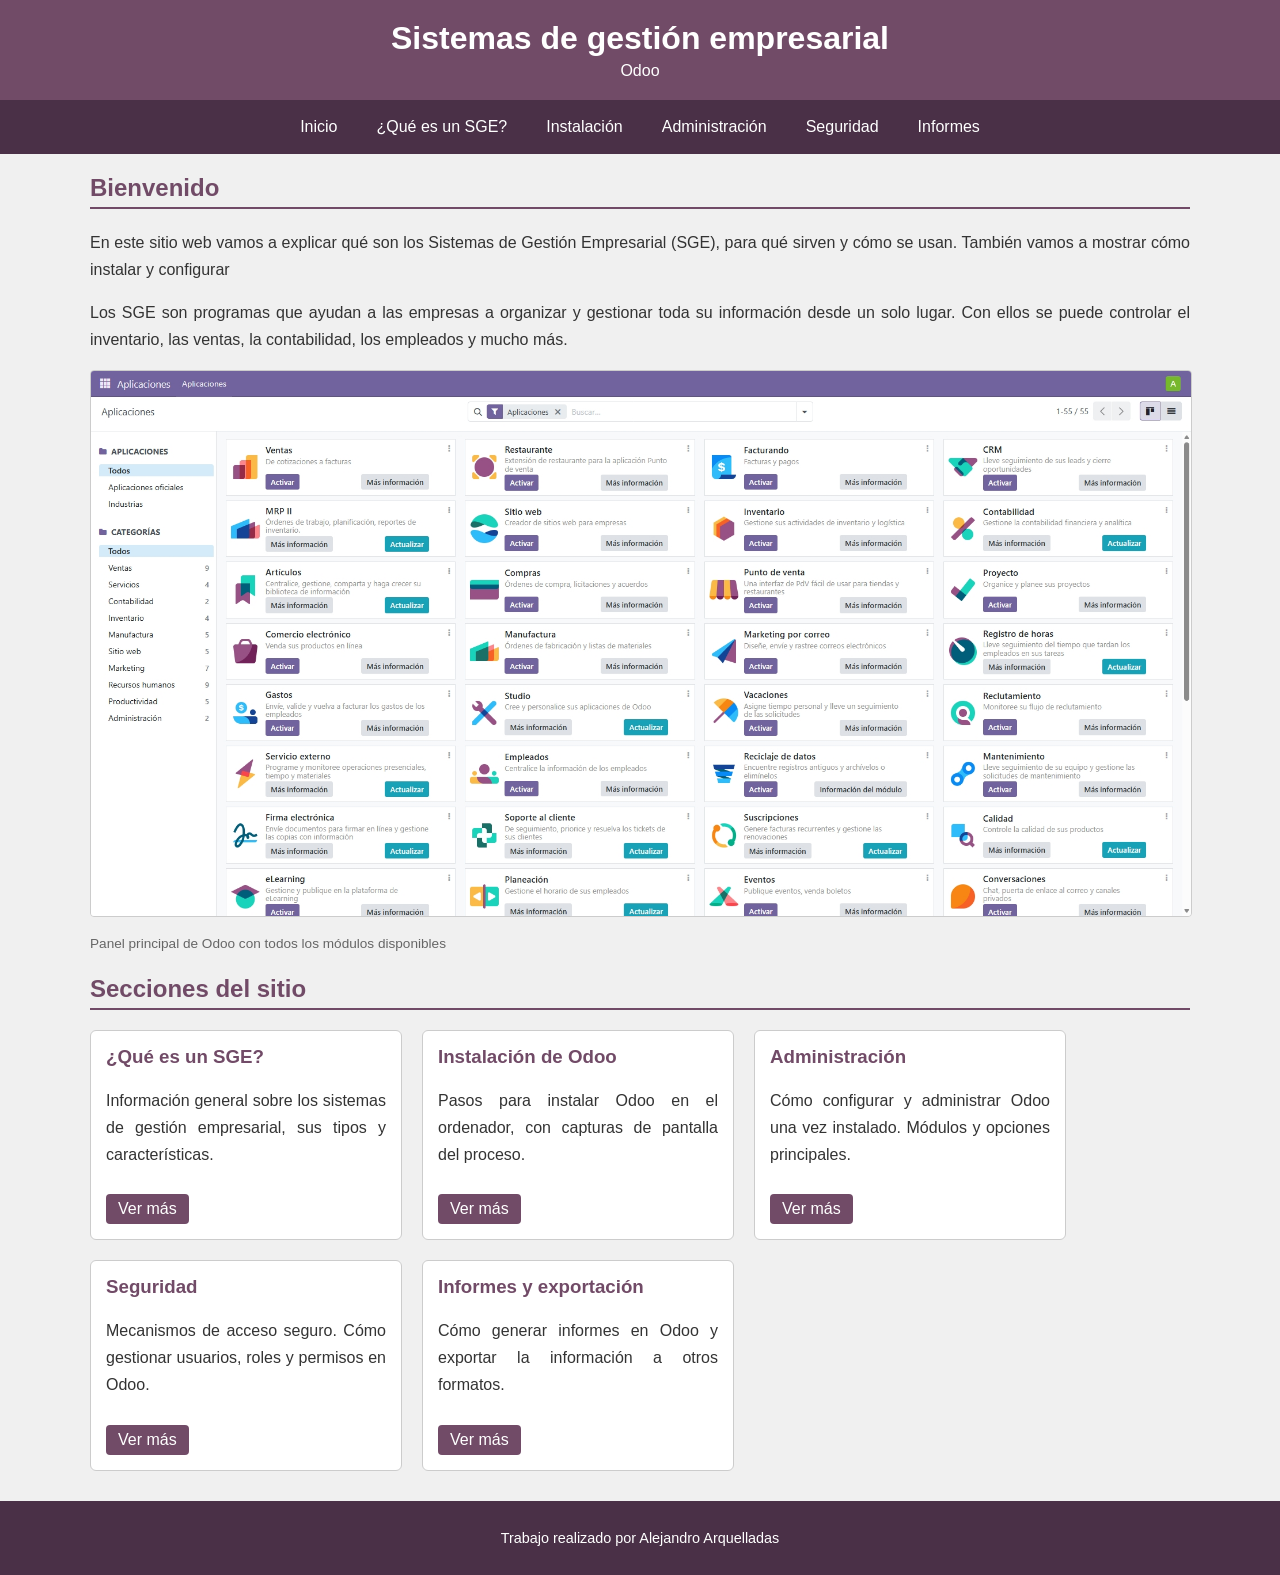
<file: index.html>
<!DOCTYPE html>
<html lang="en">
<head>
    <meta charset="UTF-8">
    <meta name="viewport" content="width=device-width, initial-scale=1.0">
    <title>Document</title>
    <link rel="stylesheet" href="estilo.css">
</head>
<body>

    <header>
        <h1>Sistemas de gestión empresarial</h1>
        <p> Odoo </p>
    </header>

    <button class="botonMenu" onclick="abrirMenu()">Menú</button>

    <nav>
        <ul id="menuprincipal">
            <li><a href="index.html">Inicio</a></li>
            <li><a href="Sge.html">¿Qué es un SGE?</a></li>
            <li><a href="Odoo.html">Instalación</a></li>
            <li><a href="Admin.html">Administración</a></li>
            <li><a href="Seguridad.html">Seguridad</a></li>
            <li><a href="Informes.html">Informes</a></li>
        </ul>
    </nav>

    <div class="contenido">

<h2>Bienvenido</h2>

<p>
            En este sitio web vamos a explicar qué son los Sistemas de Gestión Empresarial (SGE),
            para qué sirven y cómo se usan. También vamos a mostrar cómo instalar y configurar
</p>

<p>
   Los SGE son programas que ayudan a las empresas a organizar y gestionar toda su
   información desde un solo lugar. Con ellos se puede controlar el inventario, las ventas,
la contabilidad, los empleados y mucho más.
</p>

<img class="imagenCentro" src="panelprincipal.jpeg" alt="Panel principal de Odoo">
<p class="textoImagen">Panel principal de Odoo con todos los módulos disponibles</p>

<h2>Secciones del sitio</h2>

        <div class="tarjetas">

            <div class="tarjeta">
                <h3>¿Qué es un SGE?</h3>
                <p>Información general sobre los sistemas de gestión empresarial, sus tipos y características.</p>
                <a href="Sge.html">Ver más</a>
            </div>

            <div class="tarjeta">
                <h3>Instalación de Odoo</h3>
                <p>Pasos para instalar Odoo en el ordenador, con capturas de pantalla del proceso.</p>
                <a href="Odoo.html">Ver más</a>
            </div>

            <div class="tarjeta">
                <h3>Administración</h3>
                <p>Cómo configurar y administrar Odoo una vez instalado. Módulos y opciones principales.</p>
                <a href="Admin.html">Ver más</a>
            </div>

            <div class="tarjeta">
                <h3>Seguridad</h3>
                <p>Mecanismos de acceso seguro. Cómo gestionar usuarios, roles y permisos en Odoo.</p>
                <a href="Seguridad.html">Ver más</a>
            </div>

            <div class="tarjeta">
                <h3>Informes y exportación</h3>
                <p>Cómo generar informes en Odoo y exportar la información a otros formatos.</p>
                <a href="Informes.html">Ver más</a>
            </div>

        </div>

    </div>

    <footer>
        <p>Trabajo realizado por Alejandro Arquelladas</p>
    </footer>

    <script>
        function abrirMenu() {
            var menu = document.getElementById("menuprincipal");
            if (menu.className === "abierto") {
                menu.className = "";
            } else {
                menu.className = "abierto";
            }
        }
    </script>

</body>
</html>
</file>
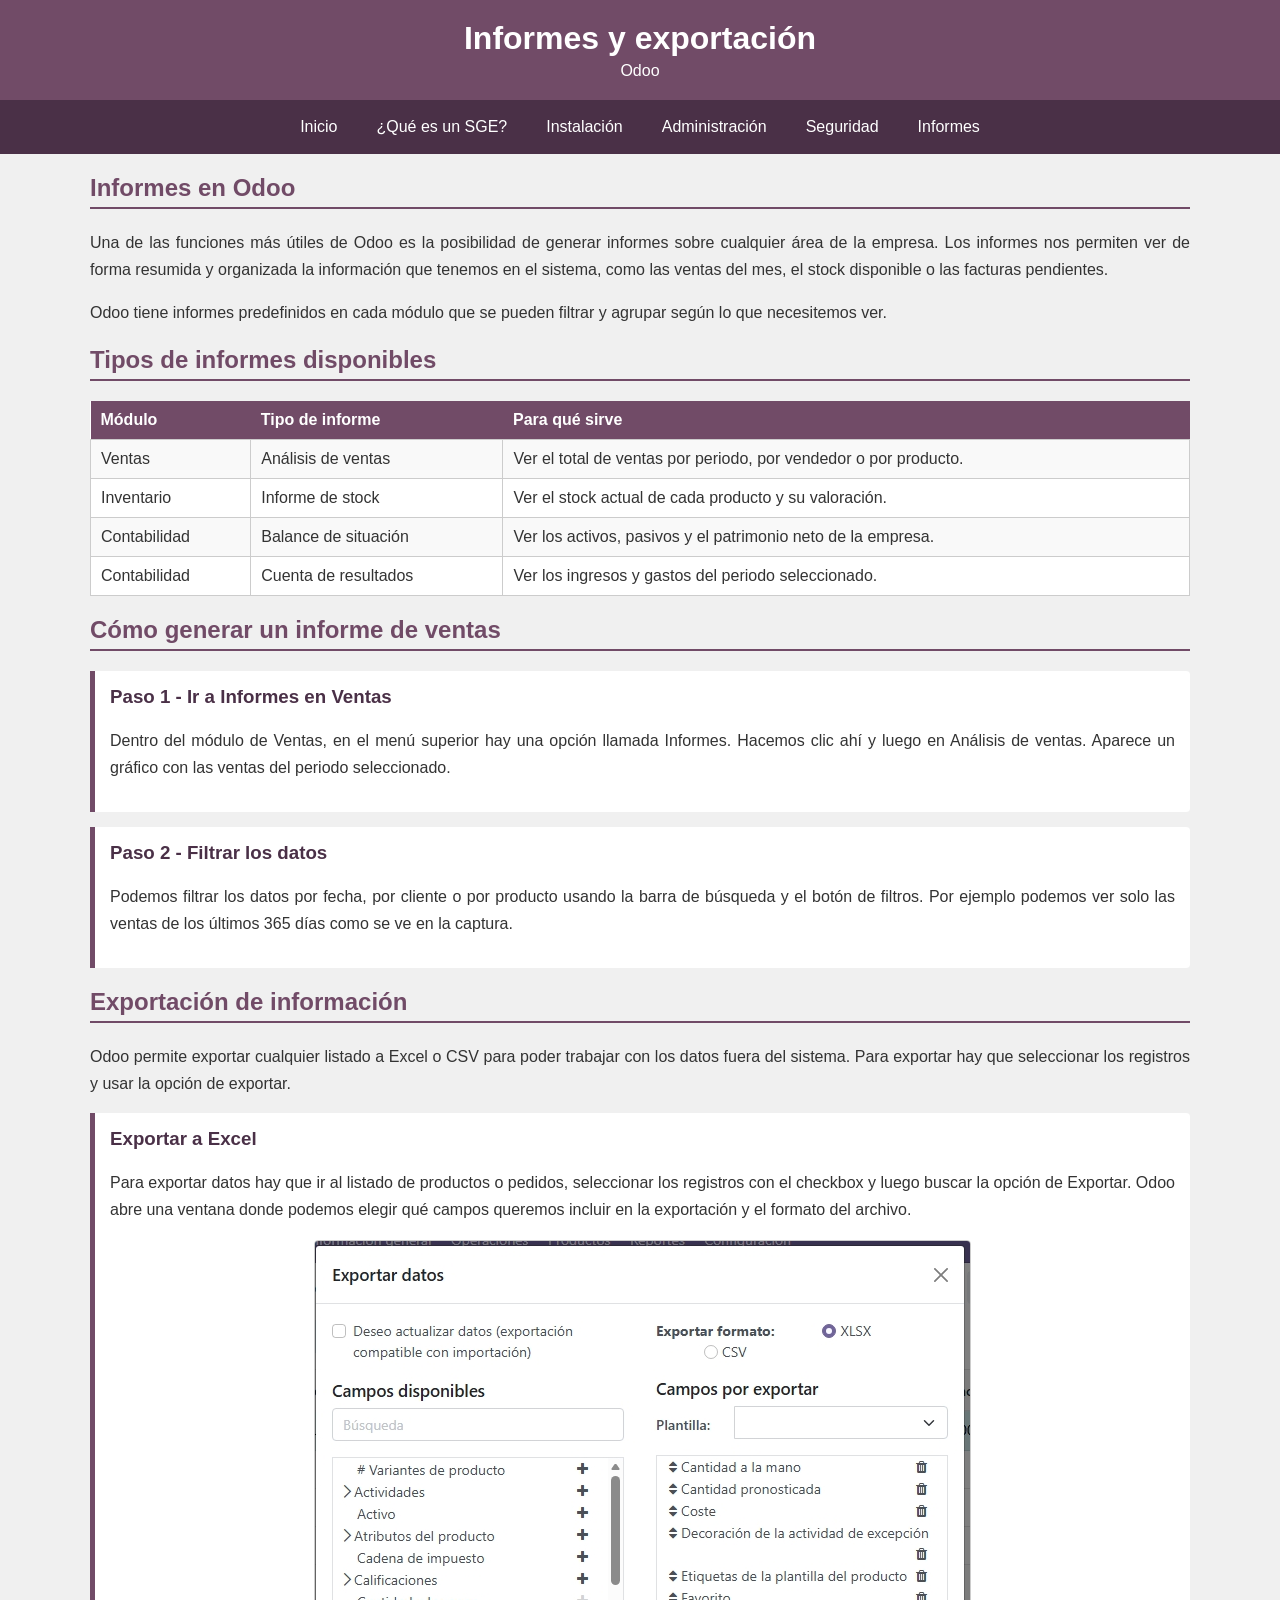
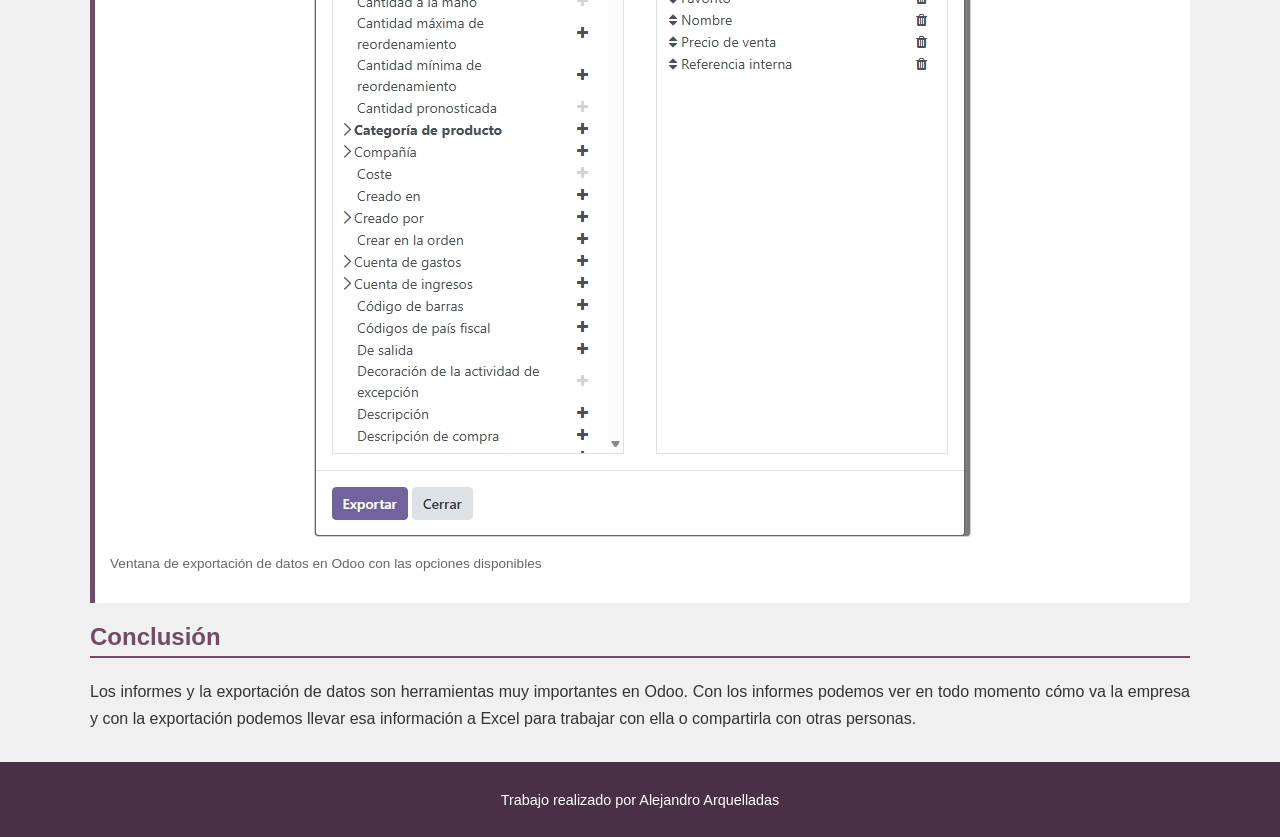
<file: Informes.html>
<!DOCTYPE html>
<html lang="en">
<head>
    <meta charset="UTF-8">
    <meta name="viewport" content="width=device-width, initial-scale=1.0">
    <title>Document</title>
    <link rel="stylesheet" href="estilo.css">


</head>
<body>

    <header>
        <h1>Informes y exportación</h1>
        <p> Odoo</p>
    </header>

    <button class="botonMenu" onclick="abrirMenu()"> Menú</button>

    <nav>
        <ul id="menuprincipal">
            <li><a href="index.html">Inicio</a></li>
            <li><a href="Sge.html">¿Qué es un SGE?</a></li>
            <li><a href="Odoo.html">Instalación</a></li>
            <li><a href="Admin.html">Administración</a></li>
            <li><a href="Seguridad.html">Seguridad</a></li>
            <li><a href="Informes.html">Informes</a></li>
        </ul>
    </nav>

   
<div class="contenido">

<h2>Informes en Odoo</h2>

<p>
    Una de las funciones más útiles de Odoo es la posibilidad de generar informes
    sobre cualquier área de la empresa. Los informes nos permiten ver de forma
    resumida y organizada la información que tenemos en el sistema, como las ventas
    del mes, el stock disponible o las facturas pendientes.
    </p>

<p>
    Odoo tiene informes predefinidos en cada módulo que se pueden filtrar y
    agrupar según lo que necesitemos ver.
</p>

<h2>Tipos de informes disponibles</h2>

<table>
    <tr>
        <th>Módulo</th>
        <th>Tipo de informe</th>
        <th>Para qué sirve</th>
    </tr>
    <tr>
        <td>Ventas</td>
        <td>Análisis de ventas</td>
        <td>Ver el total de ventas por periodo, por vendedor o por producto.</td>
    </tr>
    <tr>
        <td>Inventario</td>
        <td>Informe de stock</td>
        <td>Ver el stock actual de cada producto y su valoración.</td>
    </tr>
    <tr>
        <td>Contabilidad</td>
        <td>Balance de situación</td>
        <td>Ver los activos, pasivos y el patrimonio neto de la empresa.</td>
    </tr>
    <tr>
        <td>Contabilidad</td>
        <td>Cuenta de resultados</td>
        <td>Ver los ingresos y gastos del periodo seleccionado.</td>
    </tr>
</table>

<h2>Cómo generar un informe de ventas</h2>

<div class="paso">
<h3>Paso 1 - Ir a Informes en Ventas</h3>
<p>
Dentro del módulo de Ventas, en el menú superior hay una opción llamada
Informes. Hacemos clic ahí y luego en Análisis de ventas. Aparece un
gráfico con las ventas del periodo seleccionado.
</p>
</div>

<div class="paso">
<h3>Paso 2 - Filtrar los datos</h3>
<p>
    Podemos filtrar los datos por fecha, por cliente o por producto usando
    la barra de búsqueda y el botón de filtros. Por ejemplo podemos ver
    solo las ventas de los últimos 365 días como se ve en la captura.
</p>
</div>

<h2>Exportación de información</h2>

<p>
    Odoo permite exportar cualquier listado a Excel o CSV para poder trabajar
    con los datos fuera del sistema. Para exportar hay que seleccionar los
    registros y usar la opción de exportar.
</p>

<div class="paso">
<h3>Exportar a Excel</h3>
<p>
    Para exportar datos hay que ir al listado de productos o pedidos,
    seleccionar los registros con el checkbox y luego buscar la opción
    de Exportar. Odoo abre una ventana donde podemos elegir qué campos
    queremos incluir en la exportación y el formato del archivo.
</p>
<img class="imagenCentro" src="exportar.jpeg" alt="Ventana de exportación de datos">
<p class="textoImagen">Ventana de exportación de datos en Odoo con las opciones disponibles</p>
</div>

<h2>Conclusión</h2>

<p>
    Los informes y la exportación de datos son herramientas muy importantes en Odoo.
    Con los informes podemos ver en todo momento cómo va la empresa y con la
    exportación podemos llevar esa información a Excel para trabajar con ella
    o compartirla con otras personas.
    </p>

</div>

<footer>
<p>Trabajo realizado por Alejandro Arquelladas</p>
</footer>

<script>
    function abrirMenu() {
    var menu = document.getElementById("menuprincipal");
    if (menu.className === "abierto") {
    menu.className = "";
    } else {
    menu.className = "abierto";
    }
    }
</script>

</body>
</html>
</file>
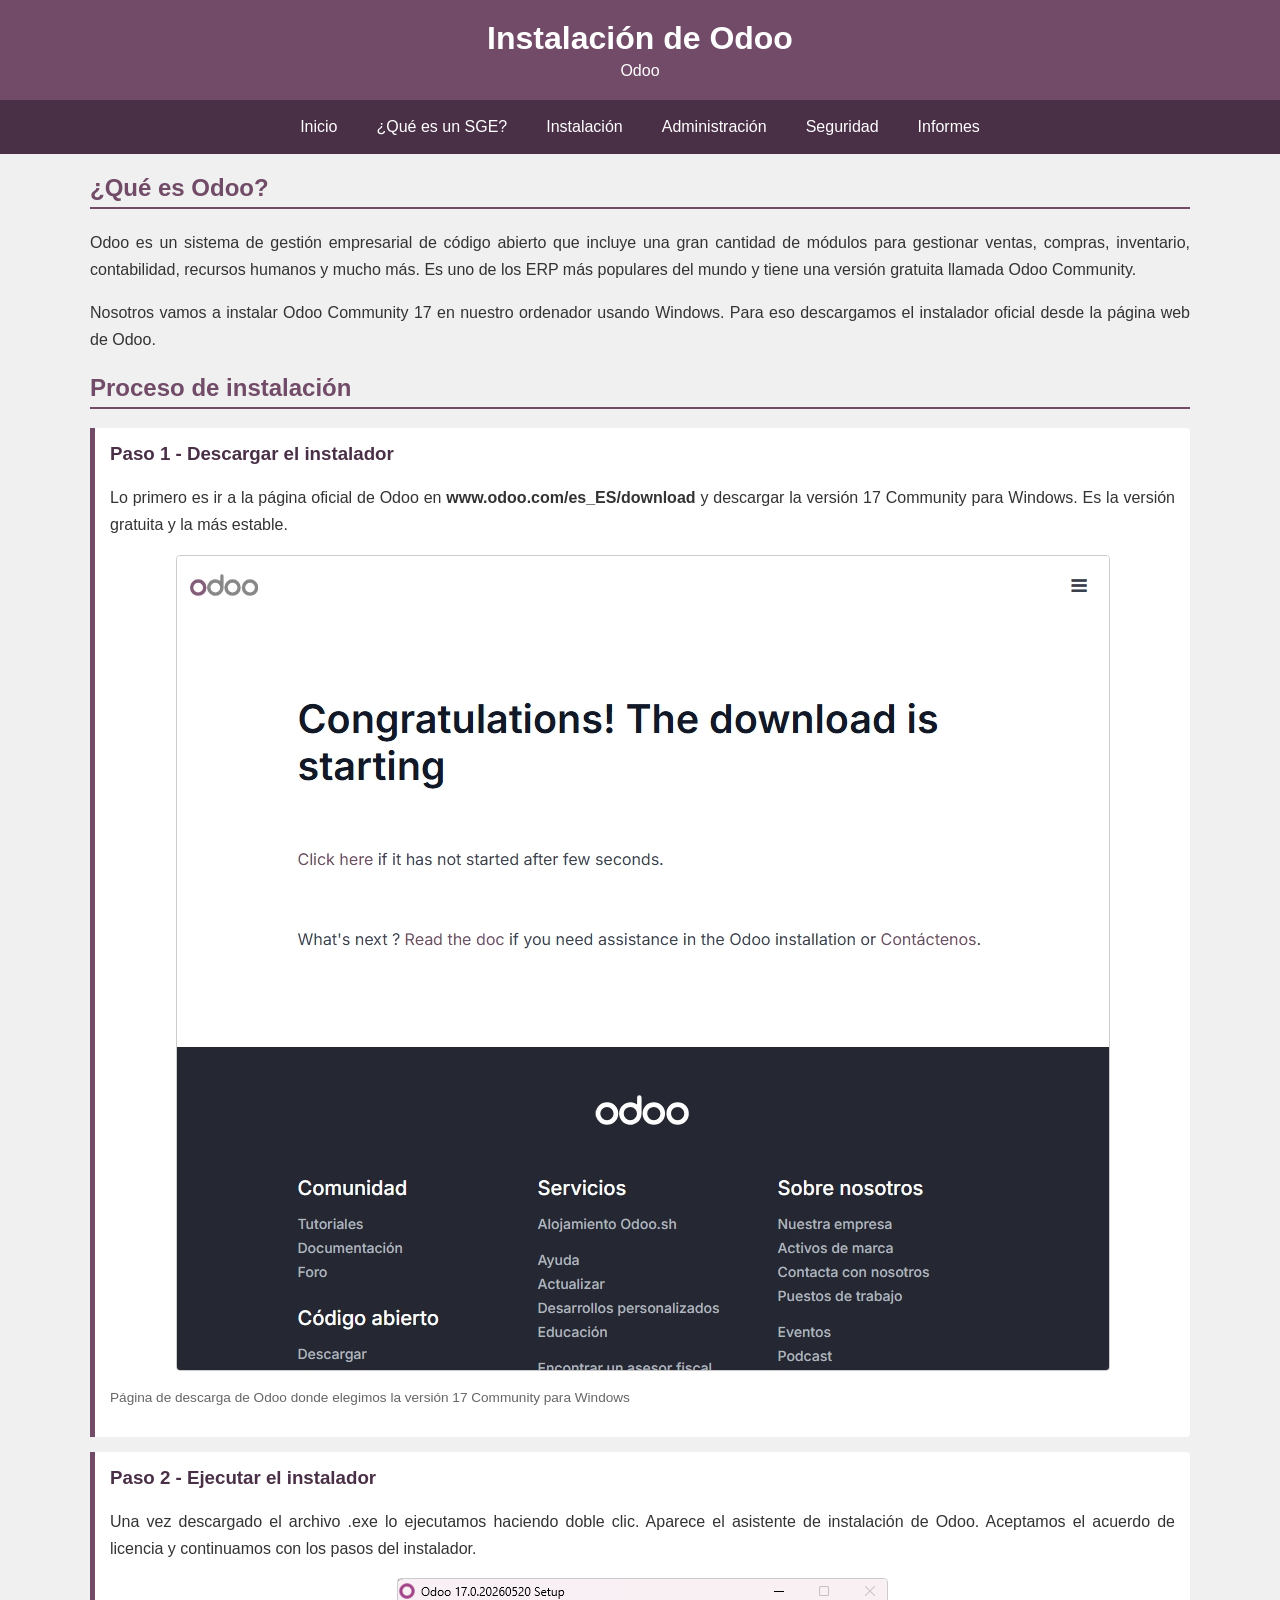
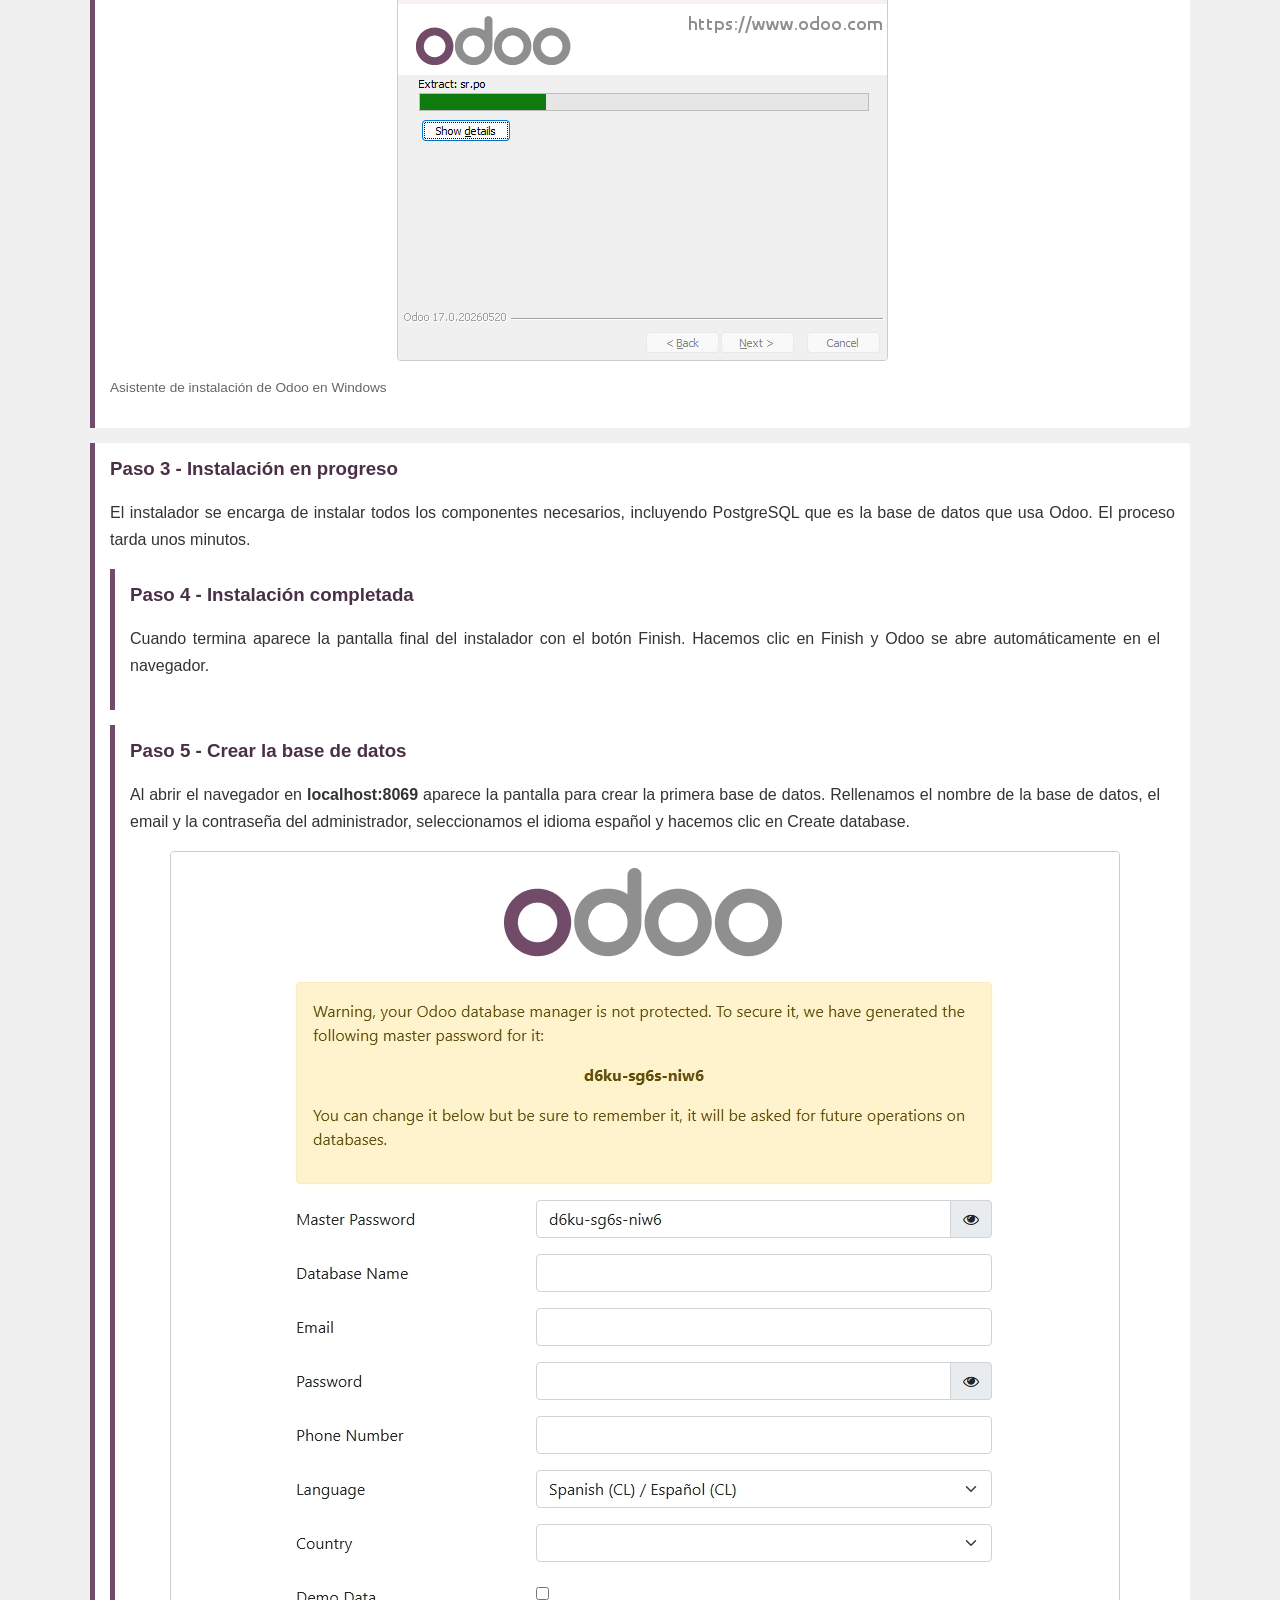
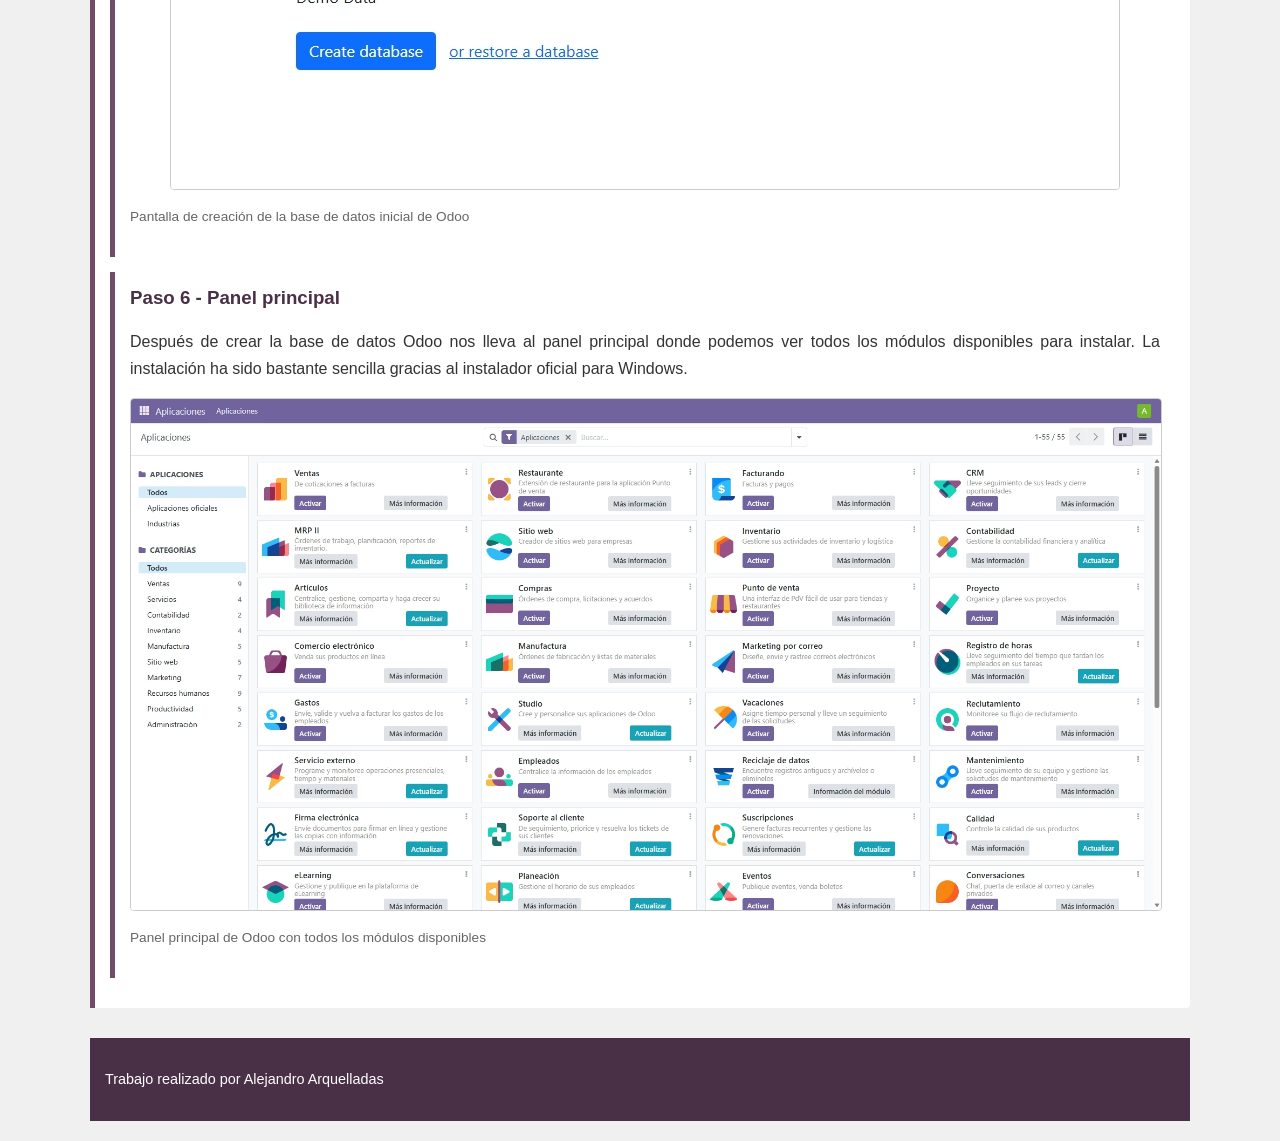
<file: Odoo.html>
<!DOCTYPE html>
<html lang="en">
<head>
    <meta charset="UTF-8">
    <meta name="viewport" content="width=device-width, initial-scale=1.0">
    <title>Document</title>
 <link rel="stylesheet" href="estilo.css">
</head>
<body>

    <header>
        <h1>Instalación de Odoo</h1>
        <p>Odoo</p>
    </header>

    <button class="botonMenu" onclick="abrirMenu()">Menú</button>

    <nav>
        <ul id="menuprincipal">
            <li><a href="index.html">Inicio</a></li>
            <li><a href="Sge.html">¿Qué es un SGE?</a></li>
            <li><a href="Odoo.html">Instalación</a></li>
            <li><a href="Admin.html">Administración</a></li>
            <li><a href="Seguridad.html">Seguridad</a></li>
            <li><a href="Informes.html">Informes</a></li>
        </ul>
    </nav>

   
<div class="contenido">

<h2>¿Qué es Odoo?</h2>

<p>
    
    Odoo es un sistema de gestión empresarial de código abierto que incluye una gran
    cantidad de módulos para gestionar ventas, compras, inventario, contabilidad,
    recursos humanos y mucho más. Es uno de los ERP más populares del mundo y tiene
    una versión gratuita llamada Odoo Community.
</p>

<p>
Nosotros vamos a instalar Odoo Community 17 en nuestro ordenador usando Windows.
Para eso descargamos el instalador oficial desde la página web de Odoo.
</p>

<h2>Proceso de instalación</h2>

<div class="paso">

    <h3>Paso 1 - Descargar el instalador</h3>
    <p>
Lo primero es ir a la página oficial de Odoo en <strong>www.odoo.com/es_ES/download</strong>
y descargar la versión 17 Community para Windows. Es la versión gratuita y la más estable.
    </p>
<img class="imagenCentro" src="descarga.jpeg" alt="Descarga de Odoo desde la web oficial">
<p class="textoImagen">Página de descarga de Odoo donde elegimos la versión 17 Community para Windows</p>
</div>

<div class="paso">
<h3>Paso 2 - Ejecutar el instalador</h3>
<p>
    Una vez descargado el archivo .exe lo ejecutamos haciendo doble clic.
    Aparece el asistente de instalación de Odoo. Aceptamos el acuerdo de licencia
    y continuamos con los pasos del instalador.
</p>
<img class="imagenCentro" src="instalador.png" alt="Asistente de instalación de Odoo">
<p class="textoImagen">Asistente de instalación de Odoo en Windows</p>
</div>

<div class="paso">
<h3>Paso 3 - Instalación en progreso</h3>
<p>
    El instalador se encarga de instalar todos los componentes necesarios,
    incluyendo PostgreSQL que es la base de datos que usa Odoo. El proceso
    tarda unos minutos.
</p>



<div class="paso">
<h3>Paso 4 - Instalación completada</h3>
<p>
Cuando termina aparece la pantalla final del instalador con el botón Finish.
Hacemos clic en Finish y Odoo se abre automáticamente en el navegador.
</p>

</div>

<div class="paso">
    <h3>Paso 5 - Crear la base de datos</h3>
<p>
    Al abrir el navegador en <strong>localhost:8069</strong> aparece la pantalla
    para crear la primera base de datos. Rellenamos el nombre de la base de datos,
    el email y la contraseña del administrador, seleccionamos el idioma español
    y hacemos clic en Create database.
</p>
<img class="imagenCentro" src="crearbdd.jpeg" alt="Crear base de datos en Odoo">
<p class="textoImagen">Pantalla de creación de la base de datos inicial de Odoo</p>
</div>

<div class="paso">
    <h3>Paso 6 - Panel principal</h3>
<p>
    Después de crear la base de datos Odoo nos lleva al panel principal donde
    podemos ver todos los módulos disponibles para instalar. La instalación
    ha sido bastante sencilla gracias al instalador oficial para Windows.
</p>
<img class="imagenCentro" src="panelprincipal.jpeg" alt="Panel principal de Odoo">
<p class="textoImagen">Panel principal de Odoo con todos los módulos disponibles</p>
</div>

</div>

<footer>
<p>Trabajo realizado por Alejandro Arquelladas</p>
</footer>

<script>
    function abrirMenu() {
    var menu = document.getElementById("menuprincipal");
    if (menu.className === "abierto") {
    menu.className = "";
    } else {
    menu.className = "abierto";
    }
    }
</script>

</body>
</html>
</file>
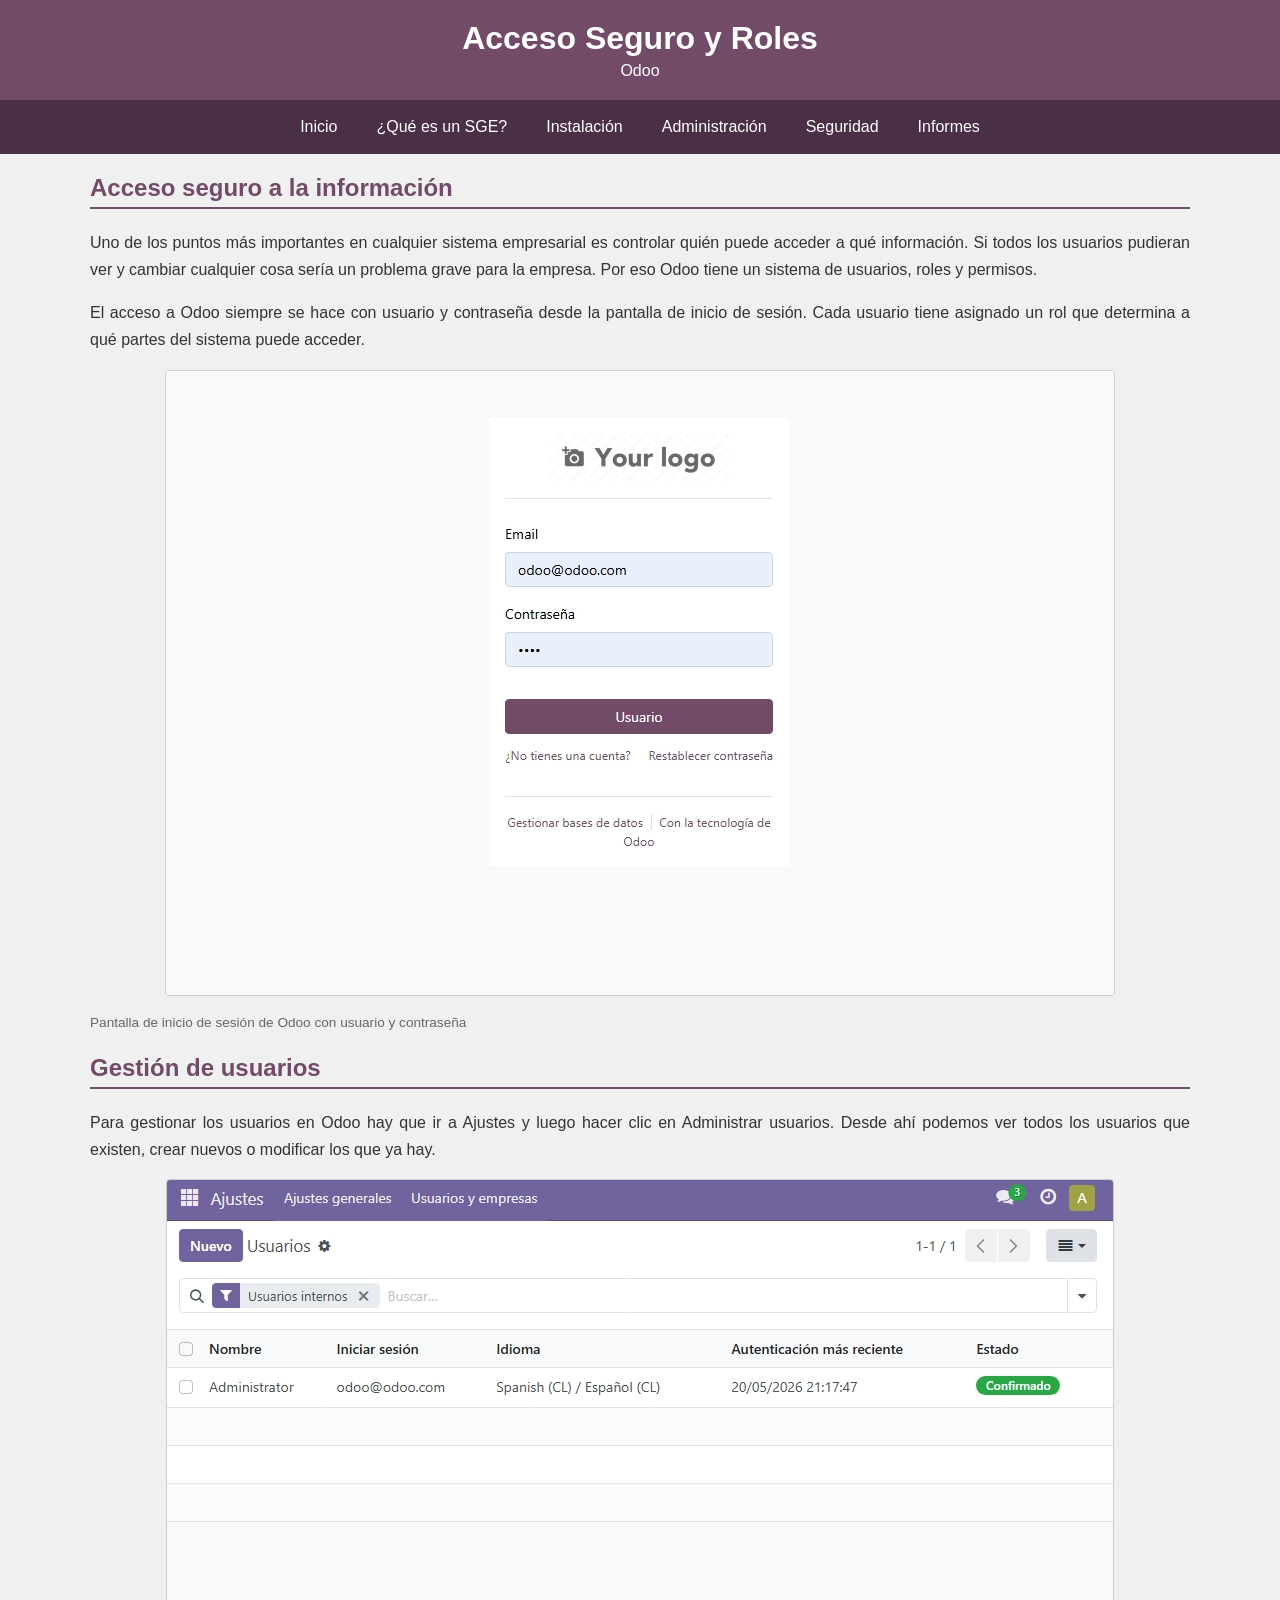
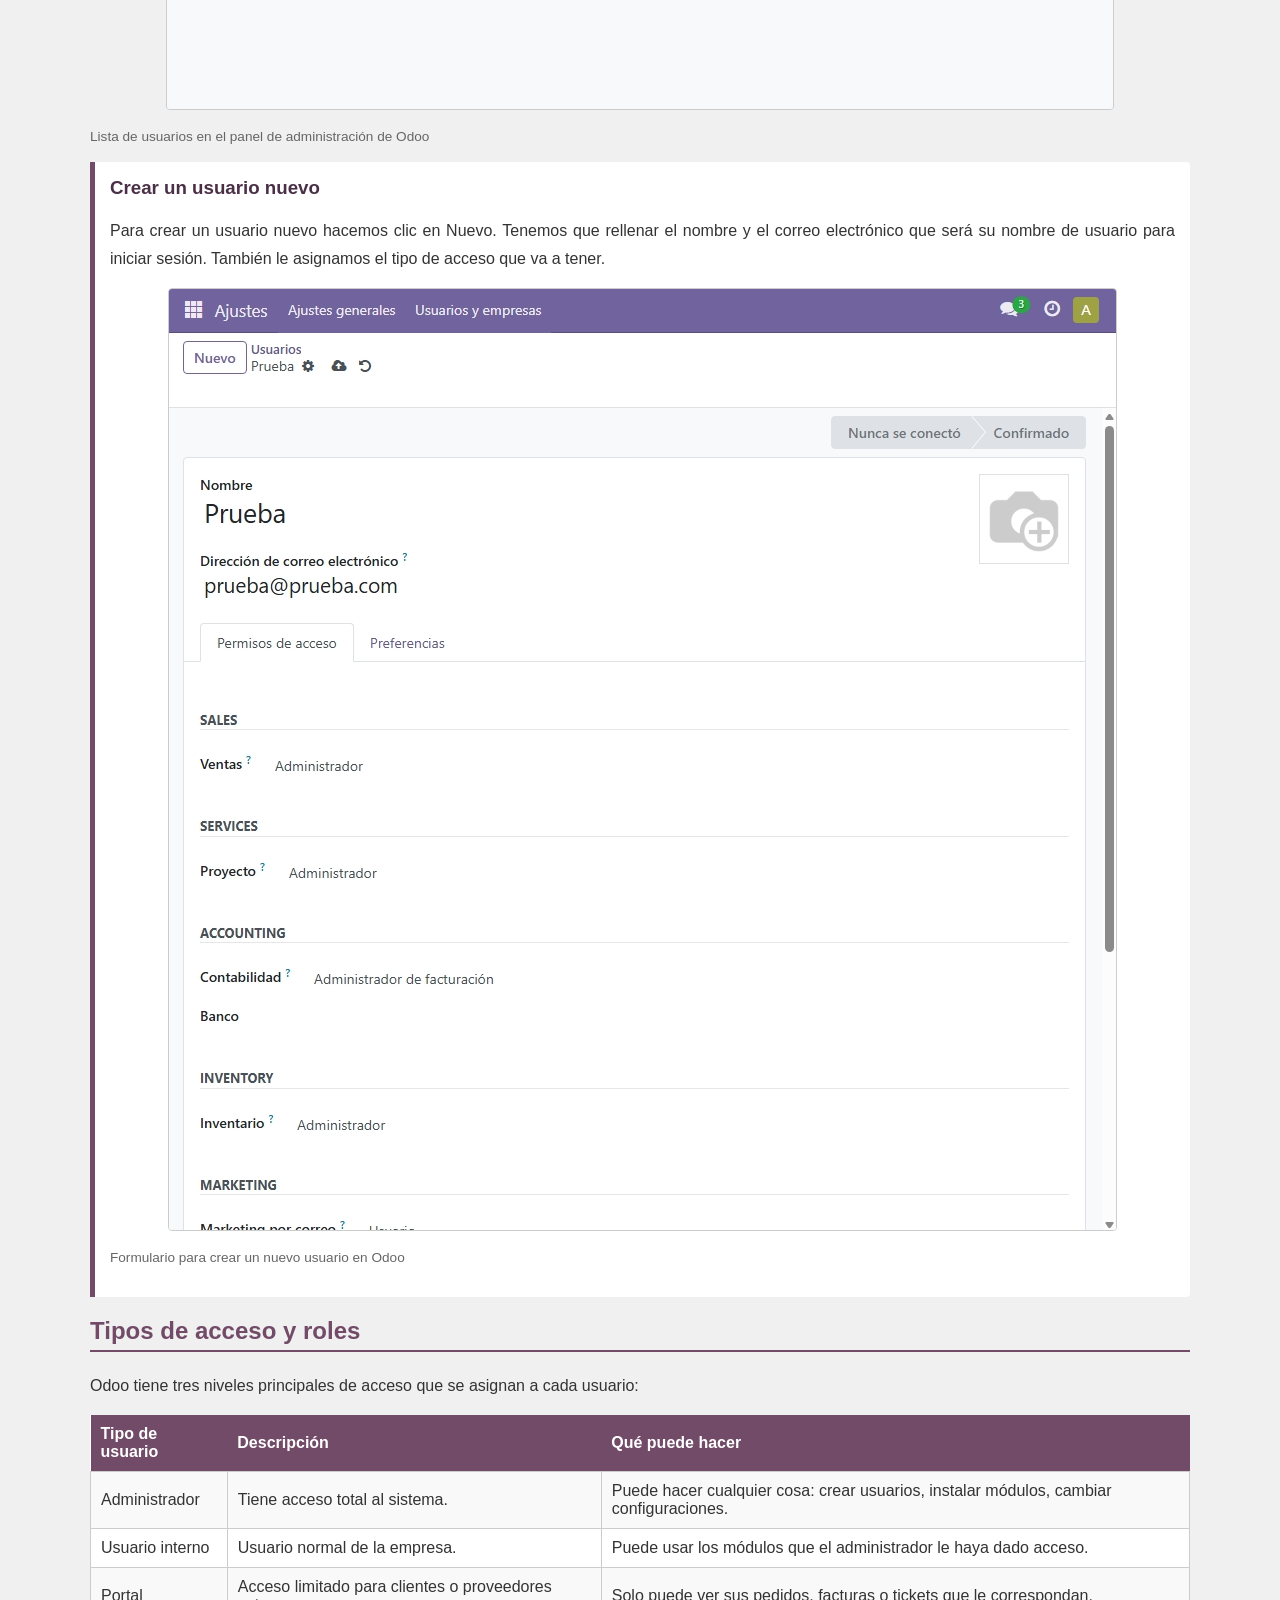
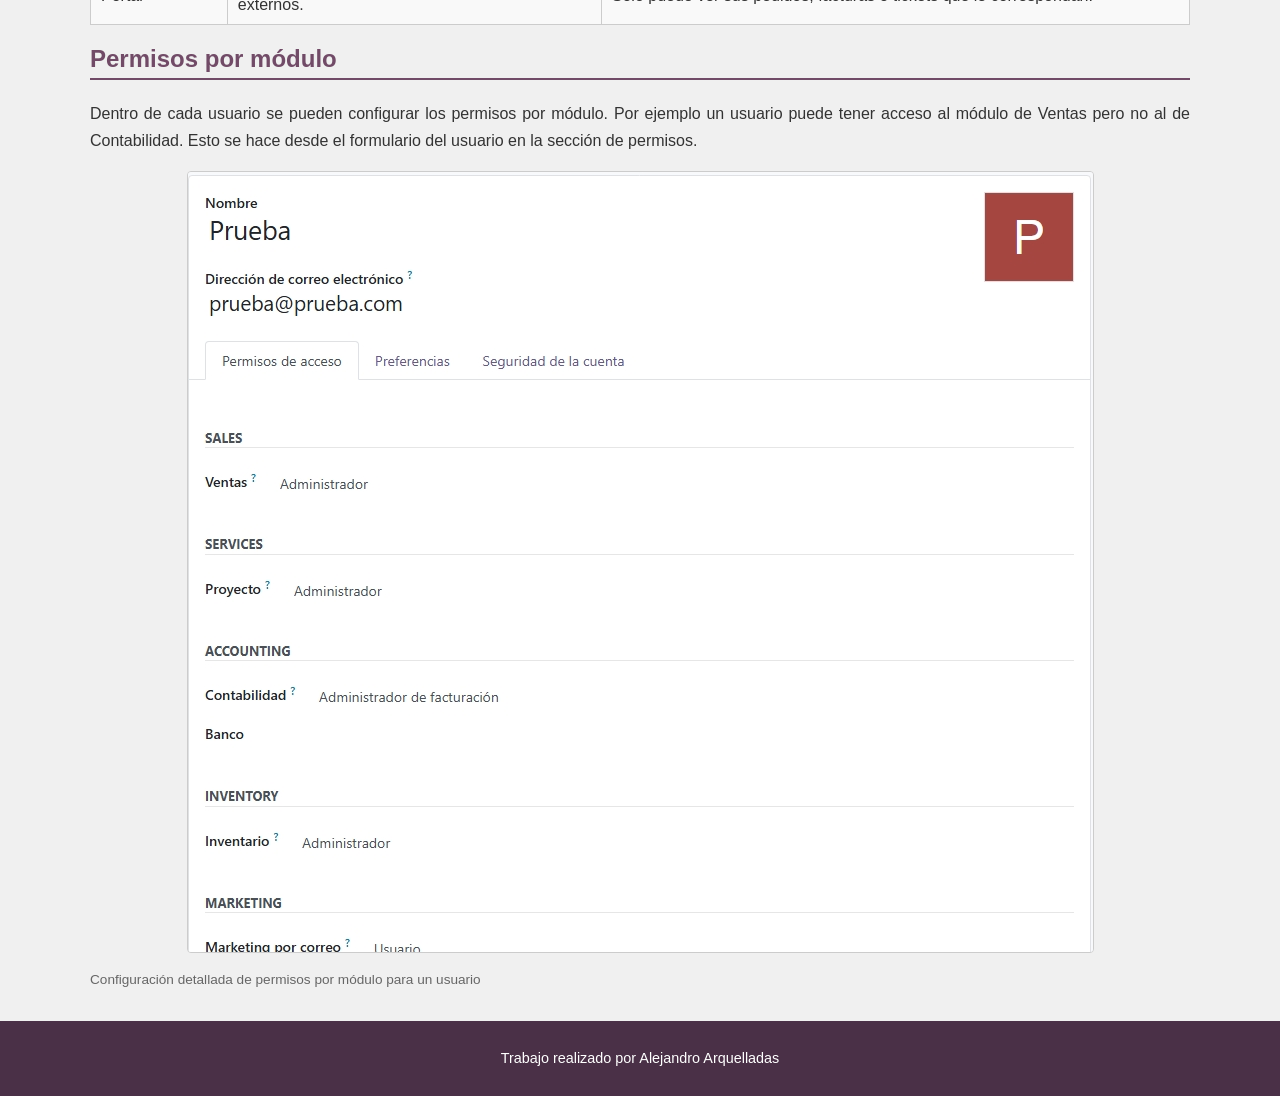
<file: Seguridad.html>
<!DOCTYPE html>
<html lang="en">
<head>
    <meta charset="UTF-8">
    <meta name="viewport" content="width=device-width, initial-scale=1.0">
    <title>Document</title>
 <link rel="stylesheet" href="estilo.css">
</head>
<body>

<header>
<h1>Acceso Seguro y Roles</h1>
<p>Odoo</p>
</header>

<button class="botonMenu" onclick="abrirMenu()">Menú</button>

  <nav>
        <ul id="menuprincipal">
            <li><a href="index.html">Inicio</a></li>
            <li><a href="Sge.html">¿Qué es un SGE?</a></li>
            <li><a href="Odoo.html">Instalación</a></li>
            <li><a href="Admin.html">Administración</a></li>
            <li><a href="Seguridad.html">Seguridad</a></li>
            <li><a href="Informes.html">Informes</a></li>
        </ul>
    </nav>

<div class="contenido">

<h2>Acceso seguro a la información</h2>

<p>
    Uno de los puntos más importantes en cualquier sistema empresarial es controlar
    quién puede acceder a qué información. Si todos los usuarios pudieran ver y cambiar
    cualquier cosa sería un problema grave para la empresa. Por eso Odoo tiene un
    sistema de usuarios, roles y permisos.
</p>

<p>
    El acceso a Odoo siempre se hace con usuario y contraseña desde la pantalla
    de inicio de sesión. Cada usuario tiene asignado un rol que determina a qué
    partes del sistema puede acceder.
</p>

<img class="imagenCentro" src="login.jpeg" alt="Pantalla de login de Odoo">
<p class="textoImagen">Pantalla de inicio de sesión de Odoo con usuario y contraseña</p>

<h2>Gestión de usuarios</h2>

<p>
    Para gestionar los usuarios en Odoo hay que ir a Ajustes y luego hacer clic
    en Administrar usuarios. Desde ahí podemos ver todos los usuarios que existen,
    crear nuevos o modificar los que ya hay.
</p>

<img class="imagenCentro" src="usuarios.jpeg" alt="Lista de usuarios en Odoo">
<p class="textoImagen">Lista de usuarios en el panel de administración de Odoo</p>

<div class="paso">
<h3>Crear un usuario nuevo</h3>
<p>
    Para crear un usuario nuevo hacemos clic en Nuevo. Tenemos que rellenar
    el nombre y el correo electrónico que será su nombre de usuario para
    iniciar sesión. También le asignamos el tipo de acceso que va a tener.
</p>
<img class="imagenCentro" src="nuevousuario.jpeg" alt="Formulario de usuario nuevo">
<p class="textoImagen">Formulario para crear un nuevo usuario en Odoo</p>
</div>

<h2>Tipos de acceso y roles</h2>

<p>Odoo tiene tres niveles principales de acceso que se asignan a cada usuario:</p>

<table>
    <tr>
        <th>Tipo de usuario</th>
        <th>Descripción</th>
        <th>Qué puede hacer</th>
    </tr>
    <tr>
        <td>Administrador</td>
        <td>Tiene acceso total al sistema.</td>
        <td>Puede hacer cualquier cosa: crear usuarios, instalar módulos, cambiar configuraciones.</td>
    </tr>
    <tr>
        <td>Usuario interno</td>
        <td>Usuario normal de la empresa.</td>
        <td>Puede usar los módulos que el administrador le haya dado acceso.</td>
    </tr>
    <tr>
        <td>Portal</td>
        <td>Acceso limitado para clientes o proveedores externos.</td>
        <td>Solo puede ver sus pedidos, facturas o tickets que le correspondan.</td>
    </tr>
</table>

<h2>Permisos por módulo</h2>

<p>
    Dentro de cada usuario se pueden configurar los permisos por módulo. Por ejemplo
    un usuario puede tener acceso al módulo de Ventas pero no al de Contabilidad.
    Esto se hace desde el formulario del usuario en la sección de permisos.
</p>

<img class="imagenCentro" src="permisos.jpeg" alt="Permisos del usuario en Odoo">
<p class="textoImagen">Configuración detallada de permisos por módulo para un usuario</p>

</div>

<footer>
<p>Trabajo realizado por Alejandro Arquelladas</p>
</footer>

<script>
    function abrirMenu() {
    var menu = document.getElementById("menuprincipal");
    if (menu.className === "abierto") {
    menu.className = "";
    } else {
    menu.className = "abierto";
}
}
</script>

</body>
</html>
</file>
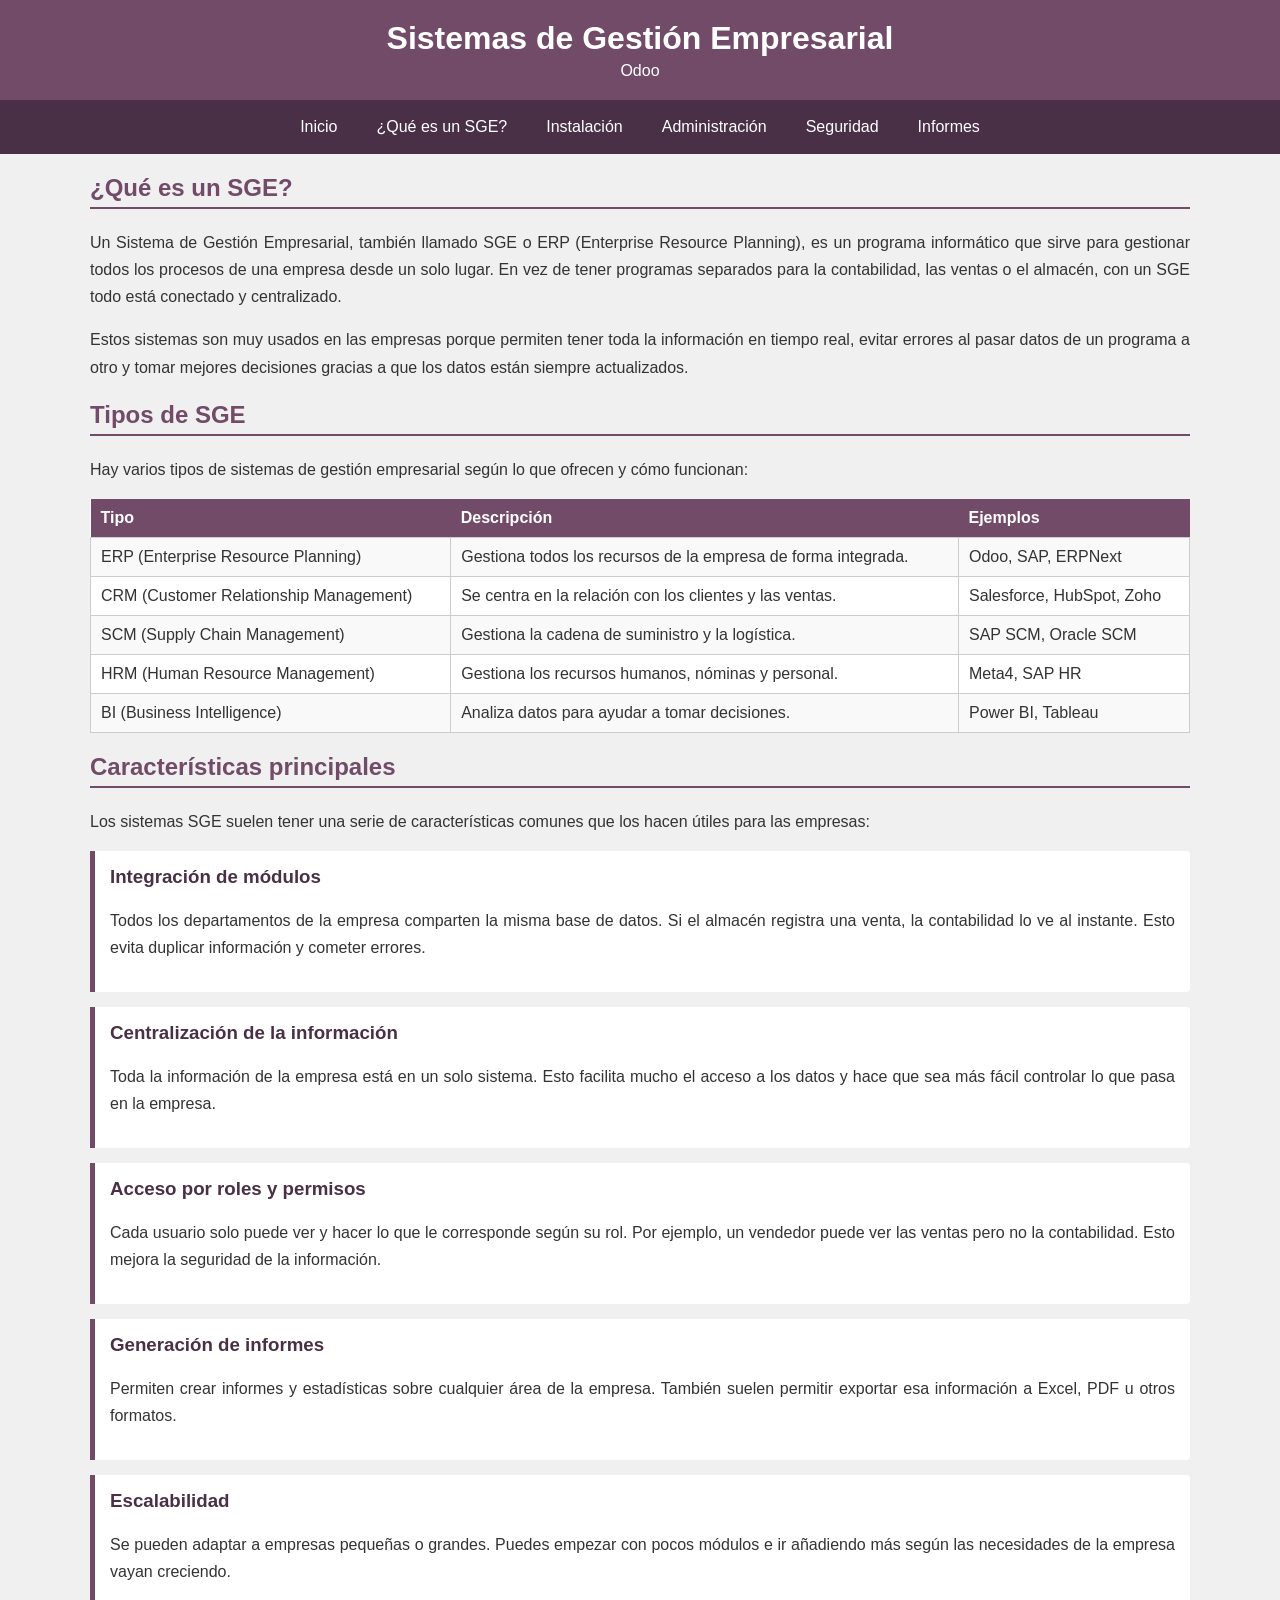
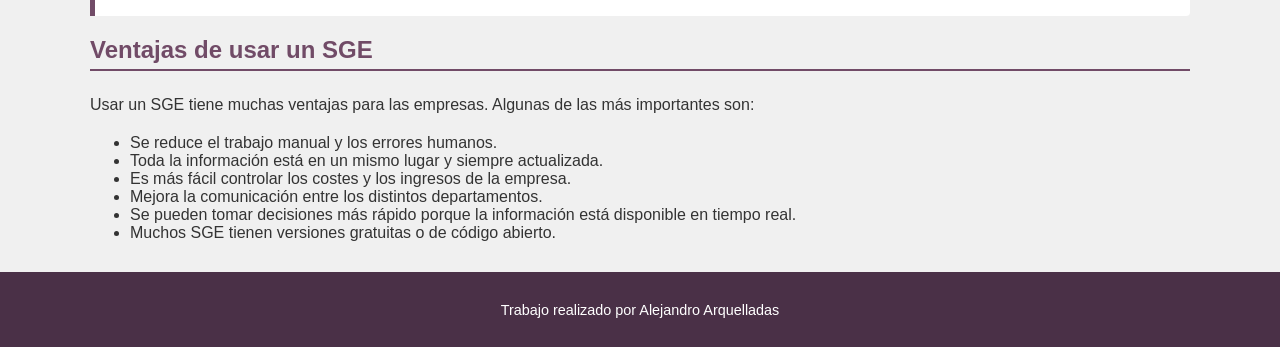
<file: Sge.html>
<!DOCTYPE html>
<html lang="en">
<head>
    <meta charset="UTF-8">
    <meta name="viewport" content="width=device-width, initial-scale=1.0">
    <title>Sge</title>
 <link rel="stylesheet" href="estilo.css">
</head>
<body>

<header>
<h1>Sistemas de Gestión Empresarial</h1>
<p>Odoo</p>
</header>

<button class="botonMenu" onclick="abrirMenu()">Menú</button>

<nav>
        <ul id="menuprincipal">
            <li><a href="index.html">Inicio</a></li>
            <li><a href="Sge.html">¿Qué es un SGE?</a></li>
            <li><a href="Odoo.html">Instalación</a></li>
            <li><a href="Admin.html">Administración</a></li>
            <li><a href="Seguridad.html">Seguridad</a></li>
            <li><a href="Informes.html">Informes</a></li>
        </ul>
    </nav>

<div class="contenido">

<h2>¿Qué es un SGE?</h2>

<p>
    Un Sistema de Gestión Empresarial, también llamado SGE o ERP (Enterprise Resource Planning),
    es un programa informático que sirve para gestionar todos los procesos de una empresa desde
    un solo lugar. En vez de tener programas separados para la contabilidad, las ventas o el
    almacén, con un SGE todo está conectado y centralizado.
</p>

<p>
    Estos sistemas son muy usados en las empresas porque permiten tener toda la información
    en tiempo real, evitar errores al pasar datos de un programa a otro y tomar mejores
    decisiones gracias a que los datos están siempre actualizados.
</p>

<h2>Tipos de SGE</h2>

<p>Hay varios tipos de sistemas de gestión empresarial según lo que ofrecen y cómo funcionan:</p>

<table>
    <tr>
        <th>Tipo</th>
        <th>Descripción</th>
        <th>Ejemplos</th>
    </tr>
    <tr>
        <td>ERP (Enterprise Resource Planning)</td>
        <td>Gestiona todos los recursos de la empresa de forma integrada.</td>
        <td>Odoo, SAP, ERPNext</td>
    </tr>
    <tr>
        <td>CRM (Customer Relationship Management)</td>
        <td>Se centra en la relación con los clientes y las ventas.</td>
        <td>Salesforce, HubSpot, Zoho</td>
    </tr>
    <tr>
        <td>SCM (Supply Chain Management)</td>
        <td>Gestiona la cadena de suministro y la logística.</td>
        <td>SAP SCM, Oracle SCM</td>
    </tr>
    <tr>
        <td>HRM (Human Resource Management)</td>
        <td>Gestiona los recursos humanos, nóminas y personal.</td>
        <td>Meta4, SAP HR</td>
    </tr>
    <tr>
        <td>BI (Business Intelligence)</td>
        <td>Analiza datos para ayudar a tomar decisiones.</td>
        <td>Power BI, Tableau</td>
    </tr>
</table>

<h2>Características principales</h2>

<p>Los sistemas SGE suelen tener una serie de características comunes que los hacen útiles para las empresas:</p>

<div class="paso">
<h3>Integración de módulos</h3>
<p>
Todos los departamentos de la empresa comparten la misma base de datos. Si el
almacén registra una venta, la contabilidad lo ve al instante. Esto evita
duplicar información y cometer errores.
</p>
</div>

<div class="paso">
<h3>Centralización de la información</h3>
<p>
Toda la información de la empresa está en un solo sistema. Esto facilita
mucho el acceso a los datos y hace que sea más fácil controlar lo que pasa
en la empresa.
</p>
</div>

<div class="paso">
<h3>Acceso por roles y permisos</h3>
<p>
Cada usuario solo puede ver y hacer lo que le corresponde según su rol.
Por ejemplo, un vendedor puede ver las ventas pero no la contabilidad.
Esto mejora la seguridad de la información.
</p>
</div>

<div class="paso">
<h3>Generación de informes</h3>
<p>
Permiten crear informes y estadísticas sobre cualquier área de la empresa.
También suelen permitir exportar esa información a Excel, PDF u otros formatos.
</p>
</div>

<div class="paso">
<h3>Escalabilidad</h3>
<p>
Se pueden adaptar a empresas pequeñas o grandes. Puedes empezar con pocos
módulos e ir añadiendo más según las necesidades de la empresa vayan creciendo.
</p>
</div>

<h2>Ventajas de usar un SGE</h2>

<p>Usar un SGE tiene muchas ventajas para las empresas. Algunas de las más importantes son:</p>

<ul>
    <li>Se reduce el trabajo manual y los errores humanos.</li>
    <li>Toda la información está en un mismo lugar y siempre actualizada.</li>
    <li>Es más fácil controlar los costes y los ingresos de la empresa.</li>
    <li>Mejora la comunicación entre los distintos departamentos.</li>
    <li>Se pueden tomar decisiones más rápido porque la información está disponible en tiempo real.</li>
    <li>Muchos SGE tienen versiones gratuitas o de código abierto.</li>
</ul>

</div>

<footer>
<p>Trabajo realizado por Alejandro Arquelladas</p>
</footer>

<script>
    function abrirMenu() {
    var menu = document.getElementById("menuprincipal");
    if (menu.className === "abierto") {
    menu.className = "";
    } else {
    menu.className = "abierto";
}
}
</script>

</body>
</html>
</file>
<file: estilo.css>
body {
    font-family: Arial, sans-serif;
    margin: 0;
    padding: 0;
    background-color: #f0f0f0;
    color: #333;


}

header {
    background-color: #714B67;
    color: white;
    padding: 20px;
    text-align: center;
}

header h1 {
    margin: 0;
    font-size: 2em;
}



header p {
margin: 5px 0 0 0;
font-size: 1em;
}




nav {


    background-color: #4a3047;
    padding: 10px;
}

nav ul {

    list-style: none;

    margin: 0;
    padding: 0;
    display: flex;
    justify-content: center;
    gap: 15px;
    flex-wrap: wrap;
}

nav ul li a {

    color: white;
    text-decoration: none;
    padding: 8px 12px;

    display: block;
}

nav ul li a:hover {
    background-color: #714B67;
    border-radius: 4px;
}



.botonMenu {
    display: none;
    background-color: #4a3047;

    color: white;
    border: none;
    font-size: 1.5em;
    padding: 10px 15px;
    cursor: pointer;
    width: 100%;

    text-align: left;


}



.contenido {
    max-width: 1100px;
    margin: 20px auto;

    padding: 0 15px;
}

.contenido h2 {

    color: #714B67;
    border-bottom: 2px solid #714B67;
    padding-bottom: 5px;
}

.contenido p {
    line-height: 1.7;
    text-align: justify;
}



.tarjetas {

    display: flex;
    flex-wrap: wrap;
    gap: 20px;
    margin-top: 20px;
}

.tarjeta {
    background-color: white;
    border: 1px solid #ccc;
    border-radius: 6px;
    padding: 15px;
    width: 280px;
    transition: box-shadow 0.3s;


}

.tarjeta:hover {

    box-shadow: 0 4px 10px rgba(0,0,0,0.2);
}

.tarjeta h3 {

    color: #714B67;
    margin-top: 0;
}

.tarjeta a {

    display: inline-block;
    margin-top: 10px;
    background-color: #714B67;
    color: white;
    padding: 6px 12px;
    text-decoration: none;
    border-radius: 4px;
}

.tarjeta a:hover {      

    background-color: #4a3047;
}


.imagenCentro {
    display: block;
    margin: 15px auto;
    max-width: 100%;
    border: 1px solid #ccc;
    border-radius: 4px;
    
}

.textoImagen {
    text-align: center;
    font-size: 0.85em;
    color: #666;
    margin-top: 5px;


}



    table {
    width: 100%;
    border-collapse: collapse;
    margin-top: 15px;

    background-color: white;
}

table th {


    background-color: #714B67;
    color: white;
    padding: 10px;
    text-align: left;
}

table td {
    padding: 10px;
    border: 1px solid #ccc;
}

table tr:nth-child(even) {
    background-color: #f9f9f9;
}


.paso {
    background-color: white;
    border-left: 5px solid #714B67;
    padding: 15px;

        margin-bottom: 15px;
    border-radius: 0 4px 4px 0;
}

.paso h3 {
    margin-top: 0;
    color: #4a3047;
}


.contenido {
    animation: aparecer 0.5s ease-in;
}

@keyframes aparecer {
    from {
        opacity: 0;
        transform: translateY(10px);
    }
    to {
        opacity: 1;
        transform: translateY(0);
    }
}


footer {

    background-color: #4a3047;

    color: white;
    text-align: center;
    padding: 15px;
    margin-top: 30px;
    font-size: 0.9em;
}



@media (max-width: 768px) {

    header h1 {
        font-size: 1.4em;
    }

    .botonMenu {
        display: block;
    }

    nav ul {
        display: none;
        flex-direction: column;
        gap: 0;
    }

    nav ul.abierto {
        display: flex;
    }

    nav ul li a {
        border-bottom: 1px solid #714B67;
    }

    .tarjetas {
        flex-direction: column;
    }

    .tarjeta {
        width: auto;
    }

    table {
        font-size: 0.85em;
    }
}
</file>
